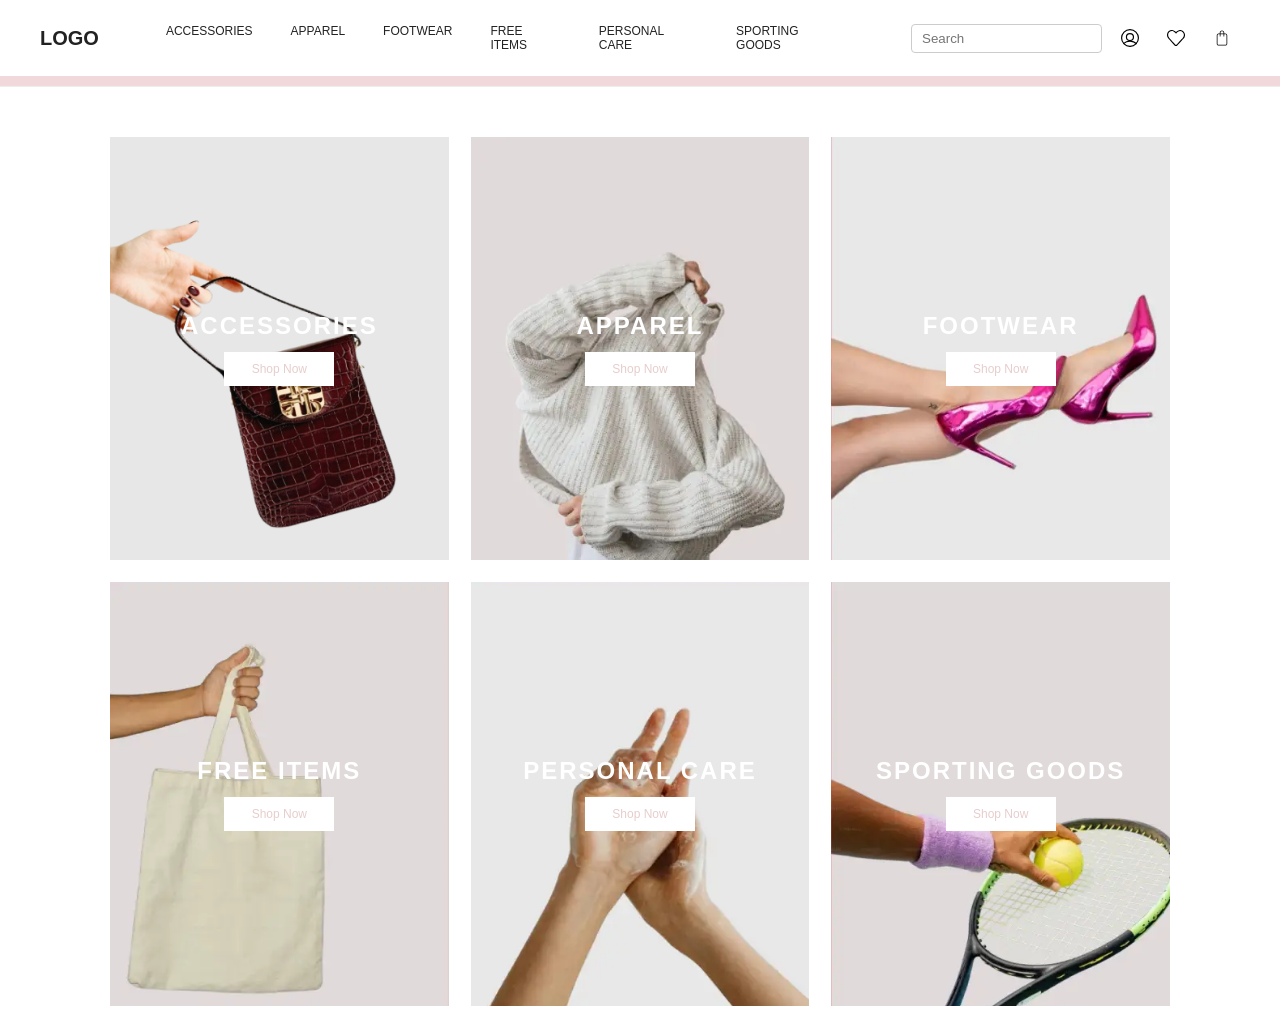
<file: index.html>
<!doctype html>
<html lang="da">
  <head>
    <meta charset="UTF-8" />
    <meta name="viewport" content="width=device-width, initial-scale=1.0" />
    <title>T8 Shop</title>
    <link rel="stylesheet" href="style.css" />
  </head>
  <body>
    <!-- header start -->
    <header class="site-header">
      <div class="wrap wrap--header header">
        <a class="logo" href="index.html">LOGO</a>

        <nav class="mainnav">
          <ul>
            <li><a href="productlist.html">Accessories</a></li>
            <li><a href="productlist.html">Apparel</a></li>
            <li><a href="productlist.html">Footwear</a></li>
            <li><a href="productlist.html">Free Items</a></li>
            <li><a href="productlist.html">Personal Care</a></li>
            <li><a href="productlist.html">Sporting Goods</a></li>
          </ul>
        </nav>

        <div class="header-actions">
          <label class="search"><input placeholder="Search" /></label>
          <span class="iconbtn"
            ><img
              src="img/icons/profile-user-avatar-man-person-svgrepo-com.svg"
              alt="Profile"
          /></span>
          <span class="iconbtn"
            ><img src="img/icons/heart-svgrepo-com-kopi.svg" alt="Favoritter"
          /></span>
          <span class="iconbtn"
            ><img
              src="img/icons/shopping-bag-svgrepo-com.svg"
              alt="Shopping bag"
          /></span>
        </div>
      </div>
      <div class="accent-line"></div>
    </header>
    <!-- header slut -->
    <main class="wrap">
      <section class="category-grid">
        <a class="tile" href="productlist.html">
          <img src="img/forsiden/accessories.png" />
          <div class="overlay">
            <h2>ACCESSORIES</h2>
            <span class="cta">Shop Now</span>
          </div>
        </a>

        <a class="tile" href="productlist.html">
          <img src="img/forsiden/apparel.webp" />
          <div class="overlay">
            <h2>APPAREL</h2>
            <span class="cta">Shop Now</span>
          </div>
        </a>

        <a class="tile" href="productlist.html">
          <img src="img/forsiden/footwear.webp" />
          <div class="overlay">
            <h2>FOOTWEAR</h2>
            <span class="cta">Shop Now</span>
          </div>
        </a>

        <a class="tile" href="productlist.html">
          <img src="img/forsiden/free.webp" />
          <div class="overlay">
            <h2>FREE ITEMS</h2>
            <span class="cta">Shop Now</span>
          </div>
        </a>

        <a class="tile" href="productlist.html">
          <img src="img/forsiden/personal.webp" />
          <div class="overlay">
            <h2>PERSONAL CARE</h2>
            <span class="cta">Shop Now</span>
          </div>
        </a>

        <a class="tile" href="productlist.html">
          <img src="img/forsiden/sport.webp" />
          <div class="overlay">
            <h2>SPORTING GOODS</h2>
            <span class="cta">Shop Now</span>
          </div>
        </a>
      </section>
    </main>
  </body>
</html>
</file>
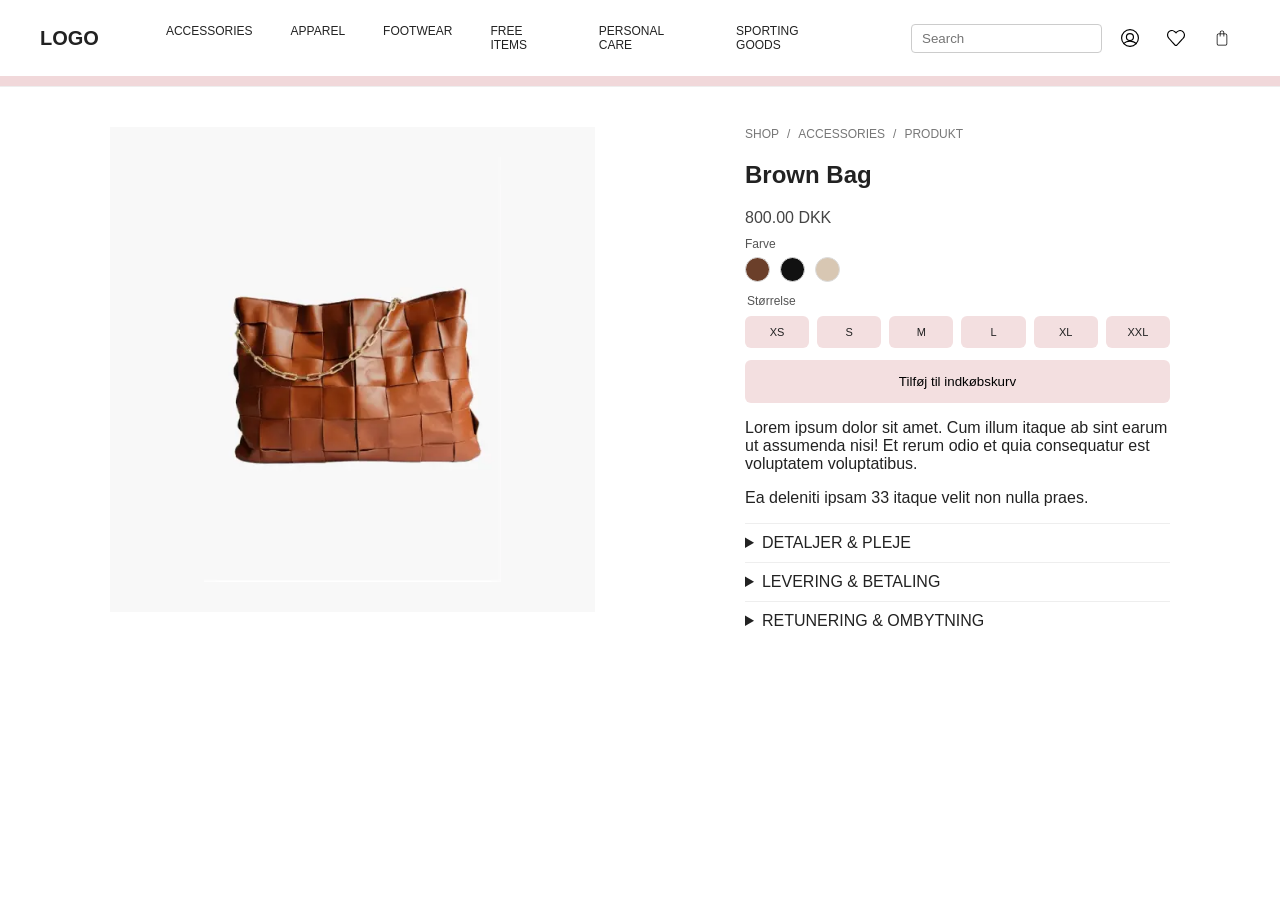
<file: product.html>
<!doctype html>
<html lang="da">
  <head>
    <meta charset="UTF-8" />
    <meta name="viewport" content="width=device-width, initial-scale=1.0" />
    <title>Produkt</title>
    <link rel="stylesheet" href="style.css" />
  </head>
  <body>
    <!-- header start -->
    <header class="site-header">
      <div class="wrap wrap--header header">
        <a class="logo" href="index.html">LOGO</a>

        <nav class="mainnav">
          <ul>
            <li><a href="productlist.html">Accessories</a></li>
            <li><a href="productlist.html">Apparel</a></li>
            <li><a href="productlist.html">Footwear</a></li>
            <li><a href="productlist.html">Free Items</a></li>
            <li><a href="productlist.html">Personal Care</a></li>
            <li><a href="productlist.html">Sporting Goods</a></li>
          </ul>
        </nav>

        <div class="header-actions">
          <label class="search"><input placeholder="Search" /></label>
          <span class="iconbtn"
            ><img
              src="img/icons/profile-user-avatar-man-person-svgrepo-com.svg"
              alt="Profile"
          /></span>
          <span class="iconbtn"
            ><img src="img/icons/heart-svgrepo-com-kopi.svg" alt="Favoritter"
          /></span>
          <span class="iconbtn"
            ><img
              src="img/icons/shopping-bag-svgrepo-com.svg"
              alt="Shopping bag"
          /></span>
        </div>
      </div>
      <div class="accent-line"></div>
    </header>
    <!-- header slut -->

    <main class="wrap">
      <div class="product-layout">
        <div class="prod-image">
          <img src="img/acces1.webp" />
        </div>

        <aside class="prod-panel">
          <nav class="breadcrumbs" aria-label="Brødkrumme">
            <ol>
              <li><a href="index.html">Shop</a></li>
              <li aria-hidden="true">/</li>
              <li><a href="productlist.html">Accessories</a></li>
              <li aria-hidden="true">/</li>
              <li aria-current="page">Produkt</li>
            </ol>
          </nav>
          <!-- titel -->
          <h1>Brown Bag</h1>
          <!-- pris -->
          <p class="price">800.00 DKK</p>
          <!-- farve valg -->
          <div class="colors" aria-label="Farver">
            <p class="label">Farve</p>
            <div class="swatches">
              <button
                class="swatch"
                type="button"
                aria-label="Brun"
                data-color="brown"
              ></button>
              <button
                class="swatch"
                type="button"
                aria-label="Sort"
                data-color="black"
              ></button>
              <button
                class="swatch"
                type="button"
                aria-label="Beige"
                data-color="beige"
              ></button>
            </div>
          </div>

          <!-- størrelser -->
          <fieldset class="sizes">
            <legend>Størrelse</legend>

            <div class="size-grid">
              <label class="size"><input type="radio" name="size" /> XS</label>
              <label class="size"><input type="radio" name="size" /> S</label>
              <label class="size"><input type="radio" name="size" /> M</label>
              <label class="size"><input type="radio" name="size" /> L</label>
              <label class="size"><input type="radio" name="size" /> XL</label>
              <label class="size"><input type="radio" name="size" /> XXL</label>
            </div>
          </fieldset>
          <!-- indkøbskurv -->
          <button class="buy">Tilføj til indkøbskurv</button>
          <p class="product-description">
            Lorem ipsum dolor sit amet. Cum illum itaque ab sint earum ut
            assumenda nisi! Et rerum odio et quia consequatur est voluptatem
            voluptatibus. 
          </p>
          <p>Ea deleniti ipsam 33 itaque velit non nulla praes.</p>
          <details>
            <summary>DETALJER & PLEJE</summary>
            <p>Lorem ipsum tekst...</p>
          </details>
          <details>
            <summary>LEVERING & BETALING</summary>
            <p>Lorem ipsum tekst...</p>
          </details>
          <details>
            <summary>RETUNERING & OMBYTNING</summary>
            <p>Lorem ipsum tekst...</p>
          </details>
        </aside>
      </div>
    </main>
  </body>
</html>
</file>
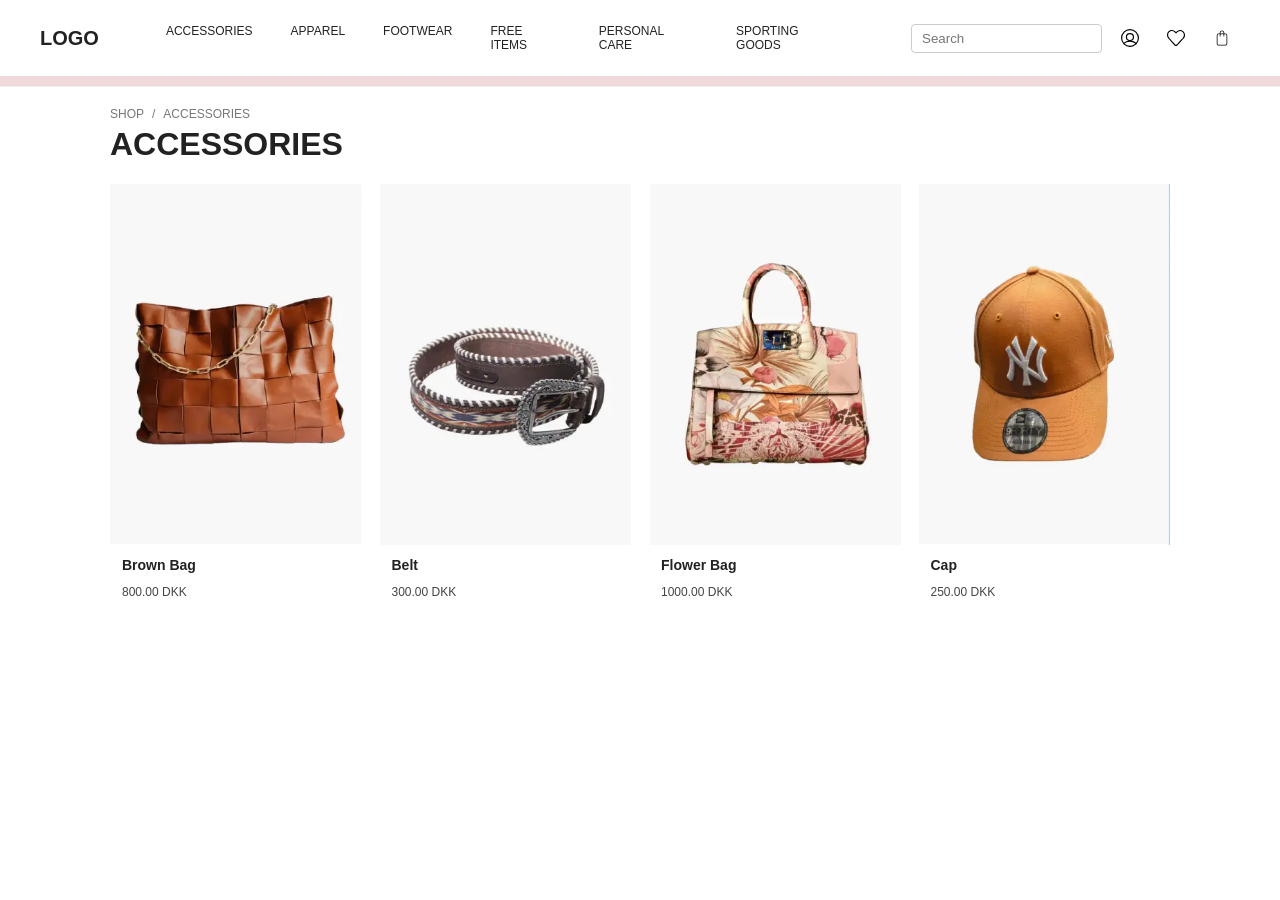
<file: productlist.html>
<!doctype html>
<html lang="da">
  <head>
    <meta charset="UTF-8" />
    <meta name="viewport" content="width=device-width, initial-scale=1.0" />
    <title>Accessories</title>
    <link rel="stylesheet" href="style.css" />
  </head>
  <body>
    <!-- header start -->
    <header class="site-header">
      <div class="wrap wrap--header header">
        <a class="logo" href="index.html">LOGO</a>

        <nav class="mainnav">
          <ul>
            <li><a href="productlist.html">Accessories</a></li>
            <li><a href="productlist.html">Apparel</a></li>
            <li><a href="productlist.html">Footwear</a></li>
            <li><a href="productlist.html">Free Items</a></li>
            <li><a href="productlist.html">Personal Care</a></li>
            <li><a href="productlist.html">Sporting Goods</a></li>
          </ul>
        </nav>

        <div class="header-actions">
          <label class="search"><input placeholder="Search" /></label>
          <span class="iconbtn"
            ><img
              src="img/icons/profile-user-avatar-man-person-svgrepo-com.svg"
              alt="Profile"
          /></span>
          <span class="iconbtn"
            ><img src="img/icons/heart-svgrepo-com-kopi.svg" alt="Favoritter"
          /></span>
          <span class="iconbtn"
            ><img
              src="img/icons/shopping-bag-svgrepo-com.svg"
              alt="Shopping bag"
          /></span>
        </div>
      </div>
      <div class="accent-line"></div>
    </header>
    <!-- header slut -->

    <main class="wrap">
      <nav class="breadcrumbs" aria-label="Brødkrumme">
        <ol>
          <li><a href="index.html">Shop</a></li>
          <li aria-hidden="true">/</li>
          <li aria-current="page">Accessories</li>
        </ol>
      </nav>
      <h1 class="section-title">ACCESSORIES</h1>

      <section class="product-grid">
        <article class="p-card">
          <a href="product.html">
            <img src="img/acces1.webp" />
            <div class="p-info">
              <h2>Brown Bag</h2>
              <p class="price">800.00 DKK</p>
            </div>
          </a>
        </article>

        <article class="p-card">
          <a href="product.html">
            <img src="img/acces2.webp" />
            <div class="p-info">
              <h2>Belt</h2>
              <p class="price">300.00 DKK</p>
            </div>
          </a>
        </article>

        <article class="p-card">
          <a href="product.html">
            <img src="img/acces3.webp" />
            <div class="p-info">
              <h2>Flower Bag</h2>
              <p class="price">1000.00 DKK</p>
            </div>
          </a>
        </article>

        <article class="p-card">
          <a href="product.html">
            <img src="img/acces4.webp" />
            <div class="p-info">
              <h2>Cap</h2>
              <p class="price">250.00 DKK</p>
            </div>
          </a>
        </article>
      </section>
    </main>
  </body>
</html>
</file>
<file: style.css>
* {
  box-sizing: border-box;
}
body {
  margin: 0;
  font-family: Helvetica, Arial, sans-serif;
  background: #ffffff;
  color: #222;
}
a {
  text-decoration: none;
  color: inherit;
}
.wrap {
  max-width: 1100px;
  margin: auto;
  padding: 20px;
}
.wrap--header {
  max-width: 1400px;
  padding-left: 40px;
  padding-right: 40px;
  padding-top: 20px;
  padding-bottom: 20px;
}
/* HEADER */
.site-header {
  background: #fff;
  border-bottom: 1px solid #eee;
}
.header {
  display: grid;
  grid-template-columns: auto 1fr auto;
  align-items: center;
  gap: 67px;
}

.logo {
  font-weight: 700;
  font-size: 20px;
}
.mainnav ul {
  display: flex;
  justify-content: flex-start;
  gap: 38px;
  list-style: none;
  margin: 0;
  padding: 0;
  font-size: 12px;
  text-transform: uppercase;
}
.mainnav {
  justify-self: start;
  max-width: 820px; /* justér 560-720 */
}
.header-actions {
  justify-self: end;
  display: flex;
  gap: 10px;
  align-items: center;
}
.search input {
  border: 1px solid #ccc;
  padding: 6px 10px;
  border-radius: 4px;
}

.accent-line {
  height: 10px;
  background: #f1d8da;
  margin-top: 0;
}

/* CATEGORY GRID */
.category-grid {
  display: grid;
  grid-template-columns: repeat(3, 1fr);
  gap: 22px;
  margin-top: 30px;
}
.tile {
  position: relative;
  overflow: hidden;
  background: #eee;
  aspect-ratio: 4/5;
}
.tile img {
  width: 100%;
  height: 100%;
  object-fit: cover;
}
.overlay {
  position: absolute;
  inset: 0;
  display: grid;
  place-content: center;
  color: #fff;
  text-align: center;
  justify-items: center;
}
.overlay h2 {
  margin: 0;
  font-size: 24px;
  letter-spacing: 2px;
  font-weight: 600;
}
.cta {
  margin-top: 12px;

  background: #fff;
  color: #e7cdcd;

  padding: 10px 0;
  width: 110px; /* bredde knapper */

  text-align: center;
  font-size: 12px;
}

/* PRODUCT LIST */
.crumbs {
  font-size: 12px;
  color: #777;
}
.section-title {
  margin-top: 5px;
}
.product-grid {
  display: grid;
  grid-template-columns: repeat(4, 1fr);
  gap: 18px;
  margin-top: 20px;
}
.p-card {
  background: #f6f6f6;
  position: relative;
}
.p-card img {
  width: 100%;
  height: auto;
  display: block;
}
.p-info {
  background: #fff;
  padding: 12px;
}
.p-info h2 {
  margin: 0;
  font-size: 14px;
}
.price {
  font-size: 12px;
  color: #444;
}
.badge {
  position: absolute;
  top: 10px;
  left: 10px;
  background: #fff;
  padding: 4px 8px;
  font-size: 11px;
  border: 1px solid #eee;
}
.badge.right {
  left: auto;
  right: 10px;
}
.soldout img {
  opacity: 0.4;
  filter: grayscale(1);
}
.breadcrumbs ol {
  display: flex;
  gap: 8px;
  list-style: none;
  margin: 0;
  padding: 0;
  font-size: 12px;
  color: #777;
  text-transform: uppercase;
}

.breadcrumbs a {
  color: inherit;
}

.breadcrumbs a:hover {
  text-decoration: underline;
}

/* PRODUCT PAGE */
.product-layout {
  display: grid;
  grid-template-columns: 1.15fr 0.85fr;
  gap: 60px;
  gap: 60px;
  margin-top: 20px;
}
.prod-image {
  background: #f8f8f8;
  padding: 30px;

  aspect-ratio: 1 / 1;
  display: flex;
  align-items: center;
  justify-content: center;
  align-self: start;
  aspect-ratio: 1 / 1; /* behold firkant */
  margin-right: 90px;
}
.prod-image img {
  width: 100%;
  height: 100%;
  object-fit: contain;
}
.prod-panel .price {
  font-size: 16px;
  margin: 4px 0 10px;
}
.prod-panel h1 {
  margin: 6;
}
.buy {
  background: #f3dfe0;
  border: 0;
  padding: 14px;
  width: 100%;
  cursor: pointer;

  margin-top: 12px;
  border-radius: 6px;
}
details {
  border-top: 1px solid #eee;
  padding: 10px 0;
}

/* farve valg */
.label {
  margin: 0 0 6px;
  font-size: 12px;
  color: #555;
}

.colors {
  margin-top: 6px;
}

.swatches {
  display: flex;
  gap: 10px;
}

.swatch {
  width: 25px;
  height: 25px;
  border-radius: 999px;
  border: 1px solid #ddd;
  padding: 0;
  cursor: pointer;
  background: #ccc;
}

/* farver */
.swatch[data-color="brown"] {
  background: #6b3f2a;
}
.swatch[data-color="black"] {
  background: #111;
}
.swatch[data-color="beige"] {
  background: #d8c7b3;
}

/* hover*/
.swatch:hover {
  transform: scale(1.1);
}
.swatch:focus-visible {
  outline: 2px solid #f1d8da;
  outline-offset: 2px;
}

/* størrelser */
.sizes {
  border: 0;
  padding: 0;
  margin: 12px 0 0;
}

.sizes legend {
  font-size: 12px;
  color: #555;
  margin-bottom: 8px;
}

.size-grid {
  display: grid;
  grid-template-columns: repeat(6, 1fr);
  gap: 20px;
}

.size {
  display: grid;
  place-items: center;
  padding: 10px 0;
  background: #f3dfe0;
  border-radius: 6px;
  font-size: 11px;
  cursor: pointer;
}

.size input {
  display: none;
}

/* RESPONSIVE */
@media (max-width: 900px) {
  .category-grid {
    grid-template-columns: repeat(2, 1fr);
  }
  .product-grid {
    grid-template-columns: repeat(2, 1fr);
  }
  .product-layout {
    grid-template-columns: 1fr;
  }
}

.sizes {
  border: 0;
  padding: 0;
  margin: 12px 0 0;
}

.sizes legend {
  font-size: 12px;
  color: #555;
  margin-bottom: 8px;
}

.size-grid {
  display: grid;
  grid-template-columns: repeat(6, 1fr);
  gap: 8px;
}

.size {
  display: grid;
  place-items: center;
  padding: 10px 0;
  background: #f3dfe0;
  border-radius: 6px;
  font-size: 11px;
  cursor: pointer;
}

.size input {
  display: none;
}
.iconbtn {
  width: 36px;
  height: 36px;
  display: grid;
  place-items: center;
}
.iconbtn img {
  width: 18px;
  height: 18px;
  display: block;
}
.iconbtn {
  border-radius: 50%;
}

.iconbtn:hover {
  background: #f8eaea;
}
</file>
